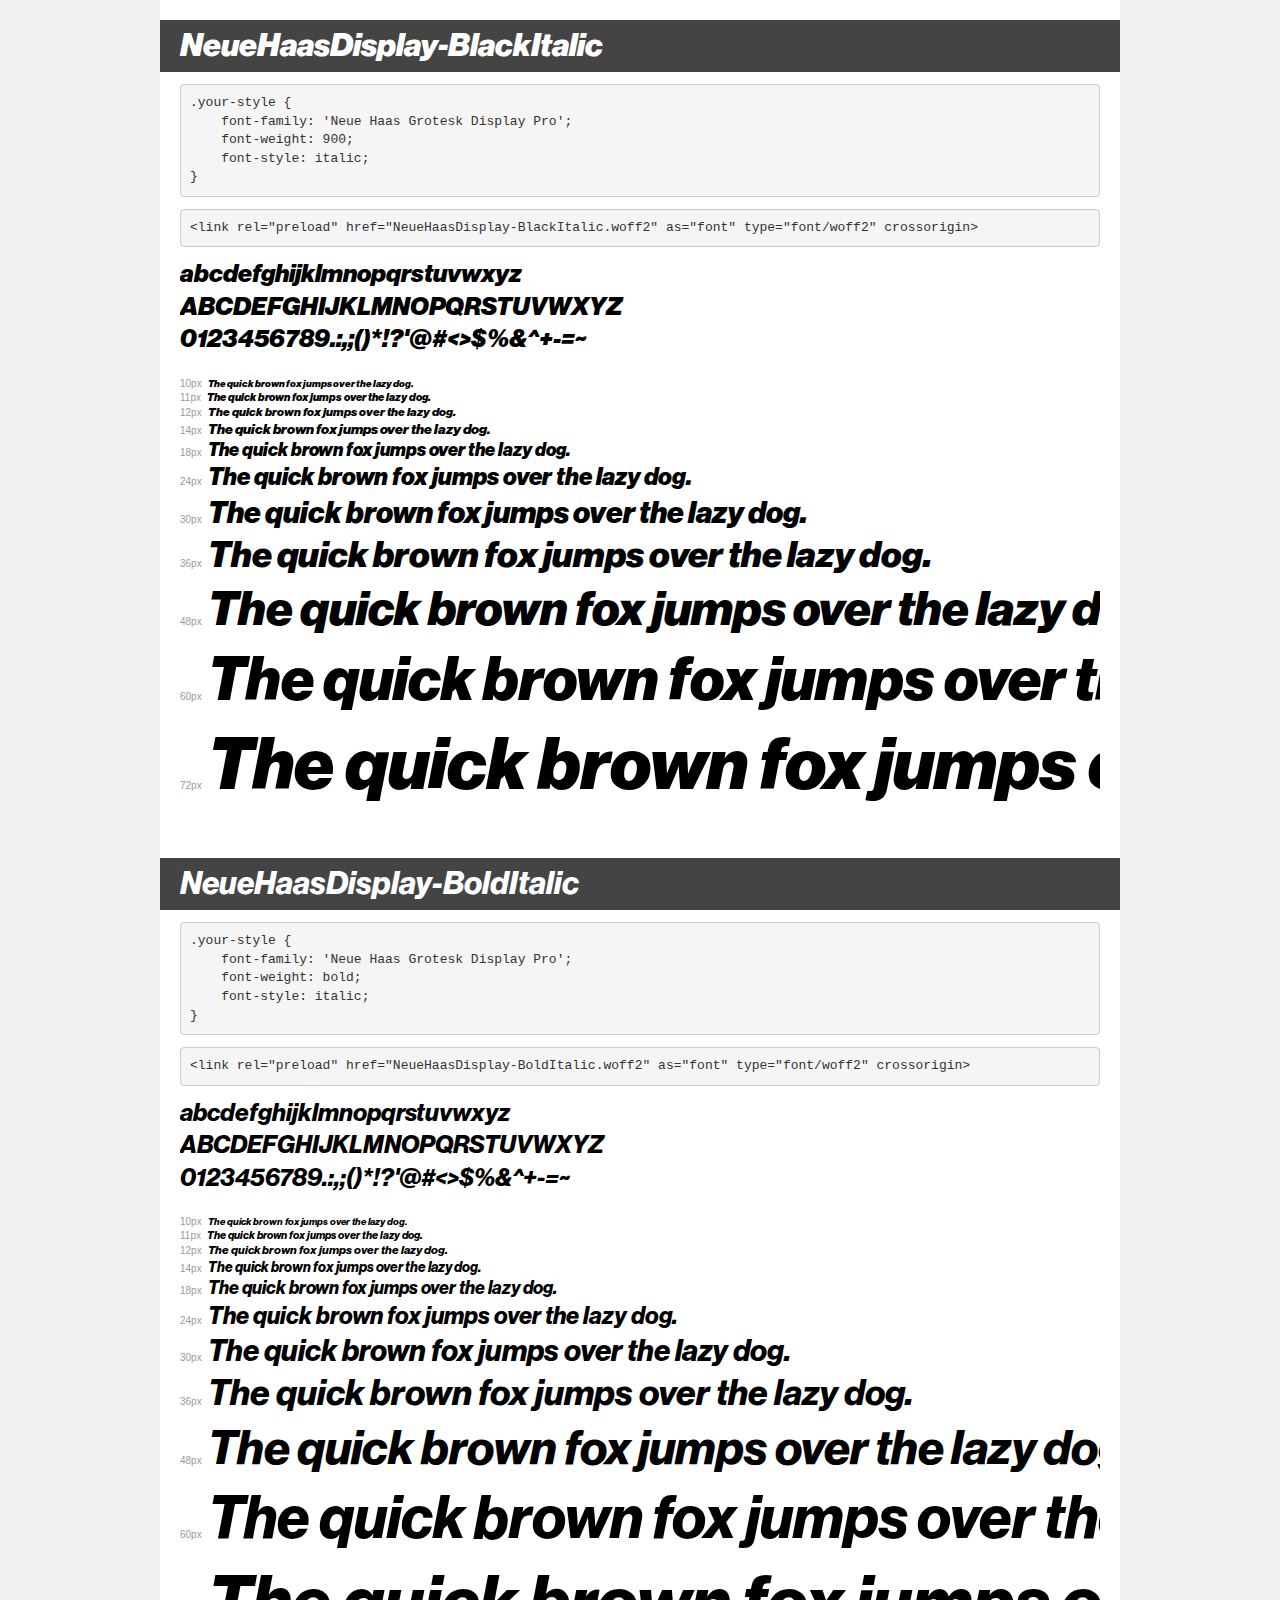
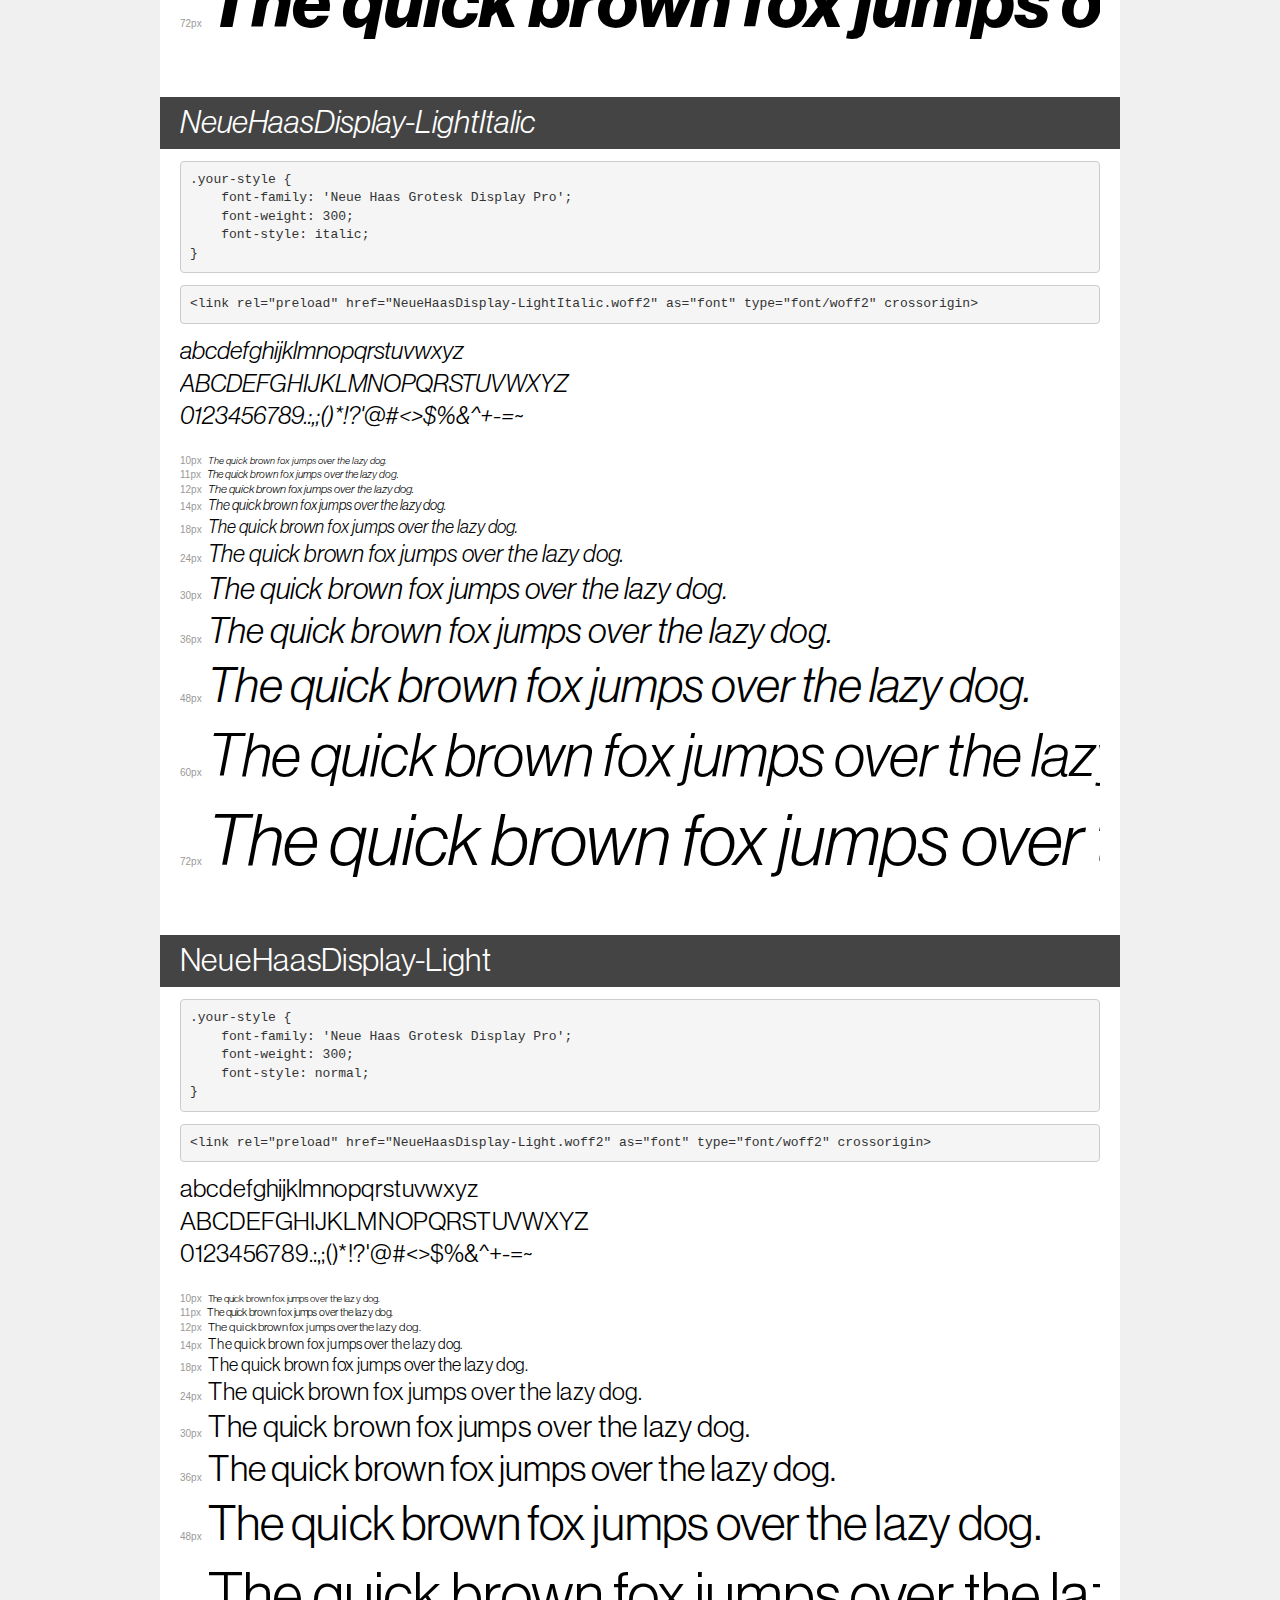
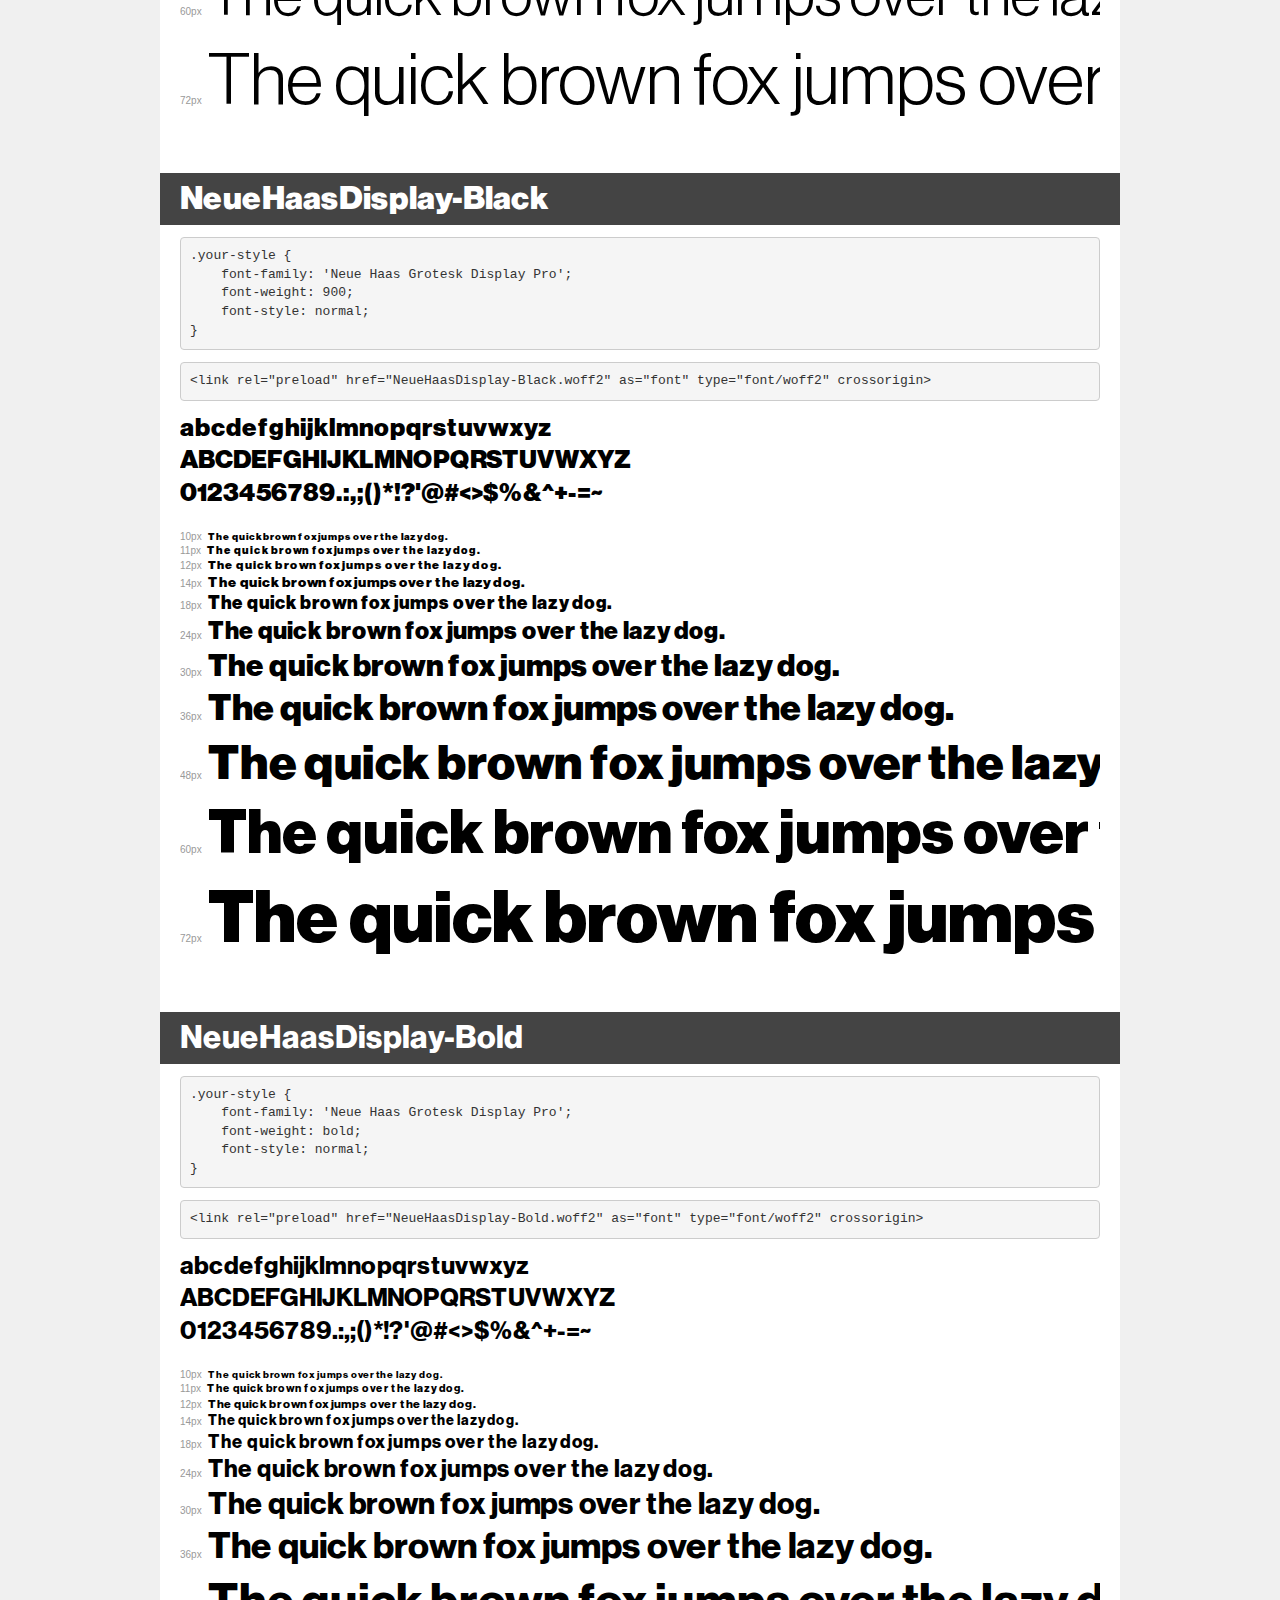
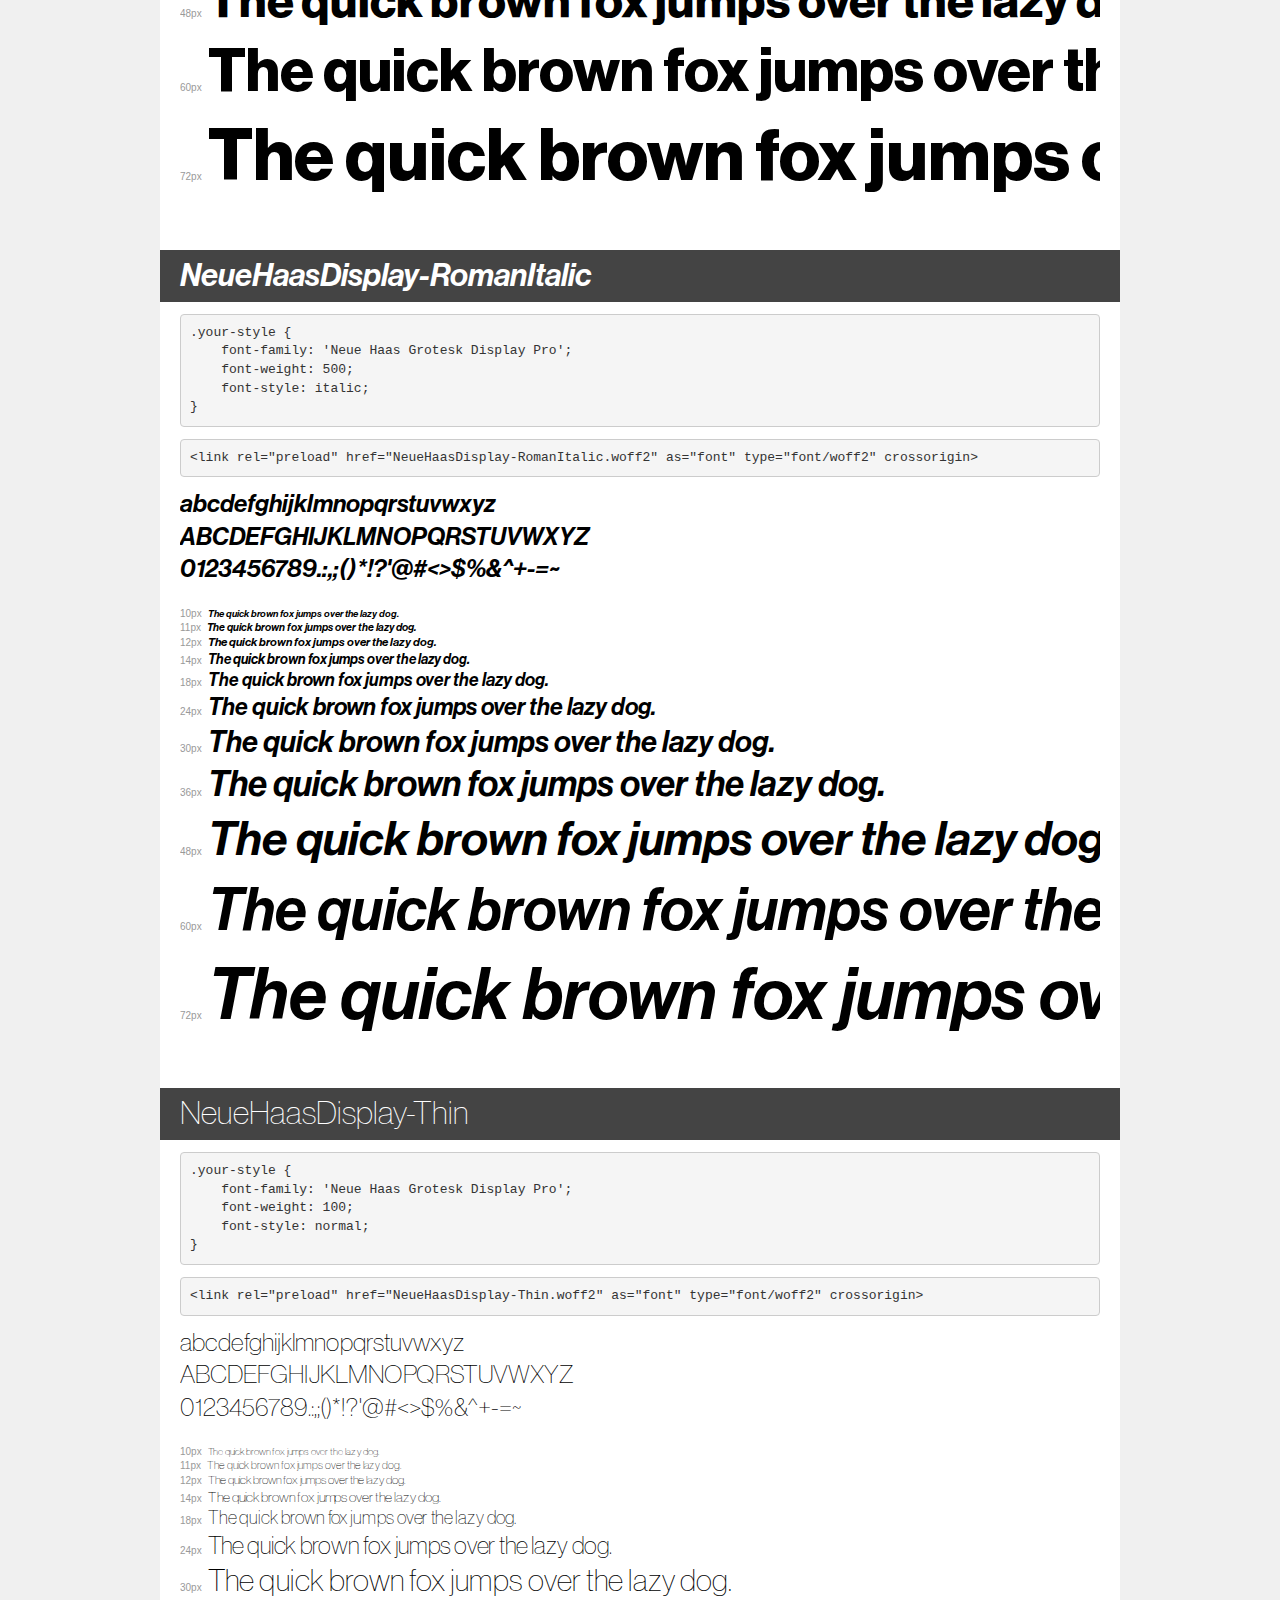
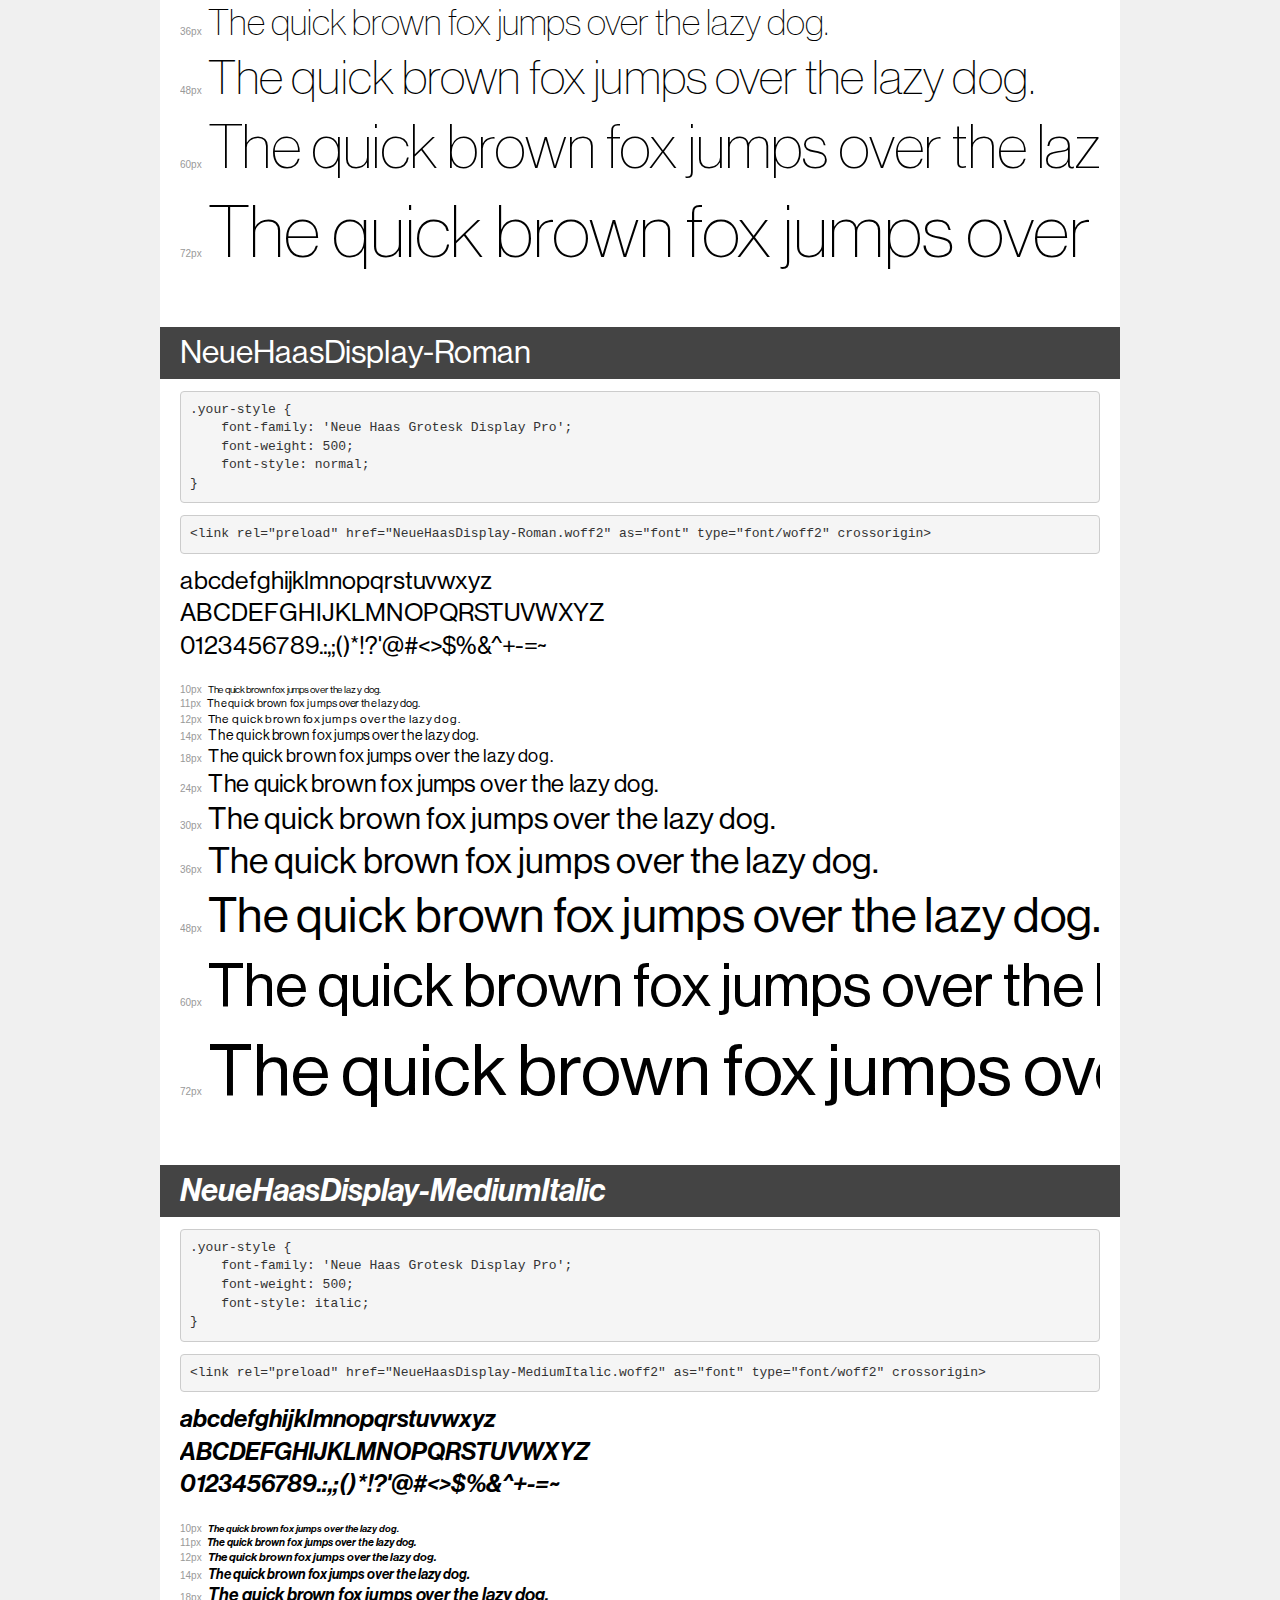
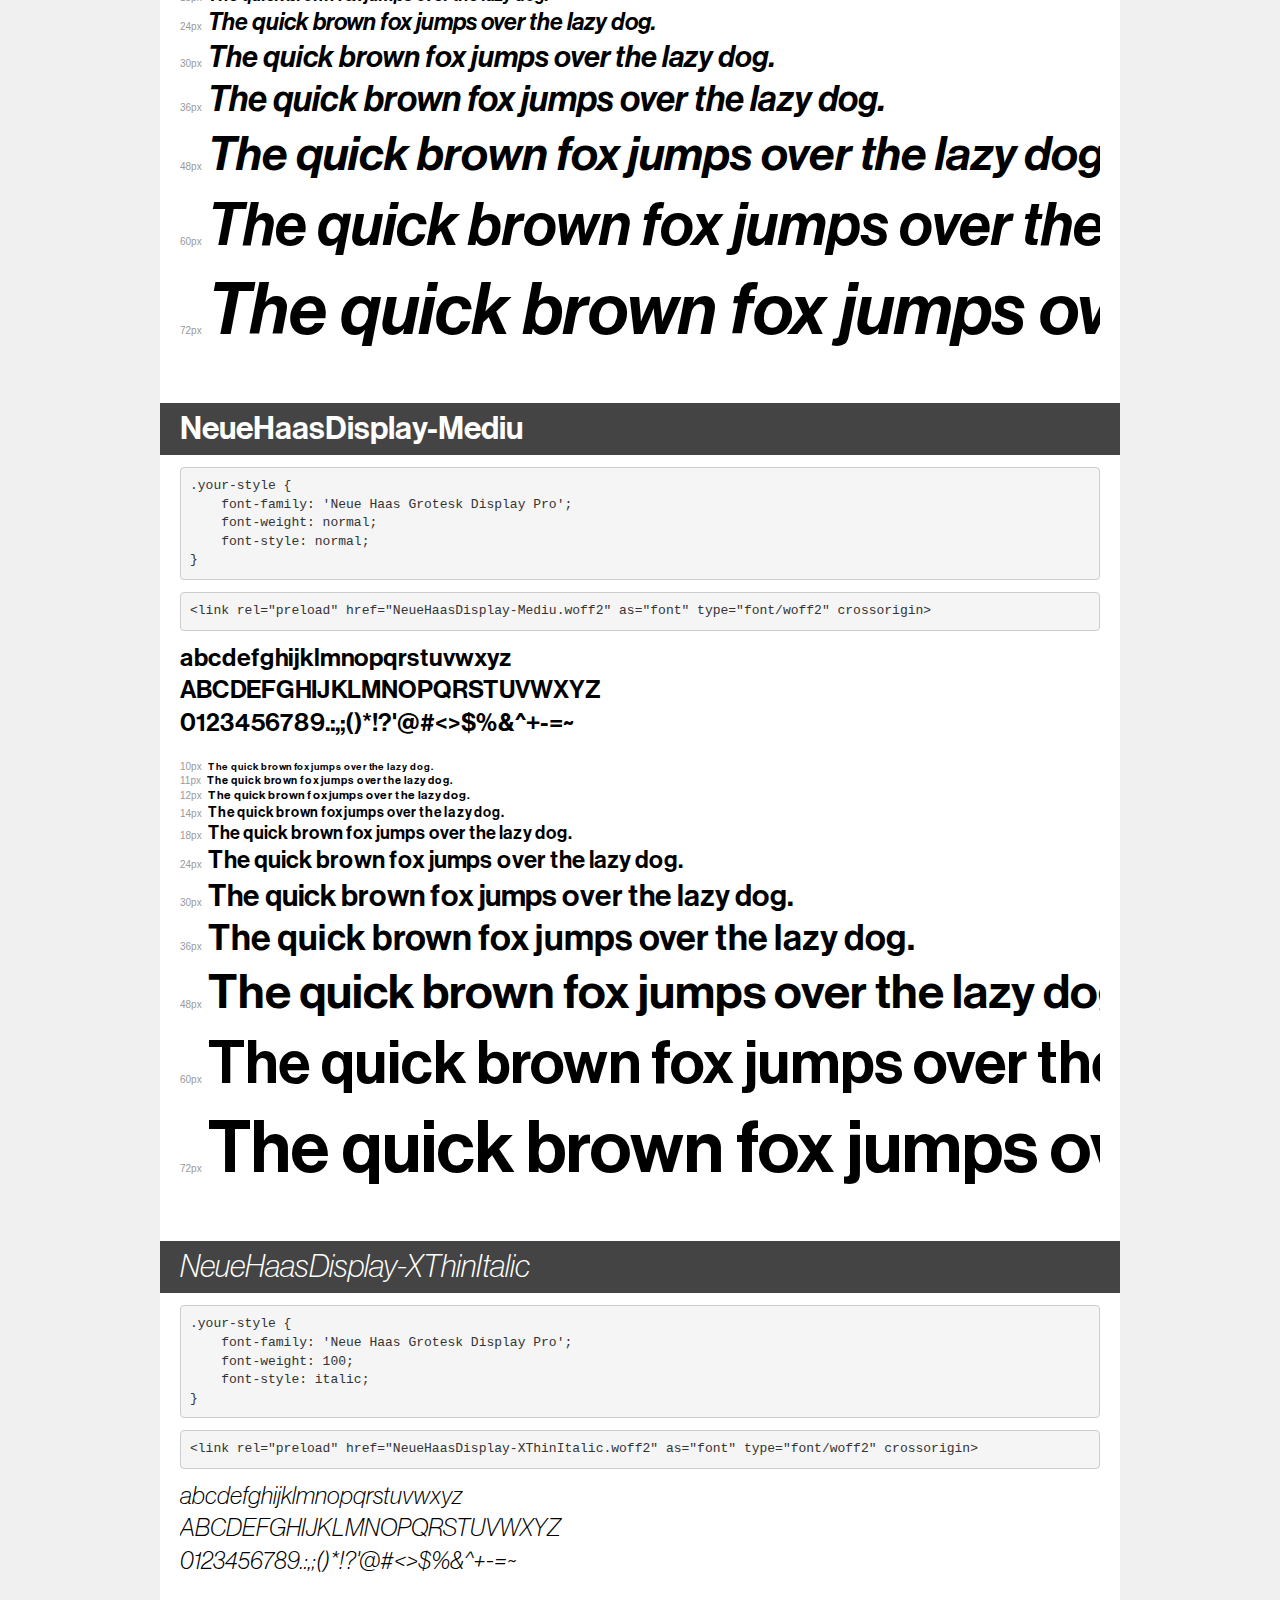
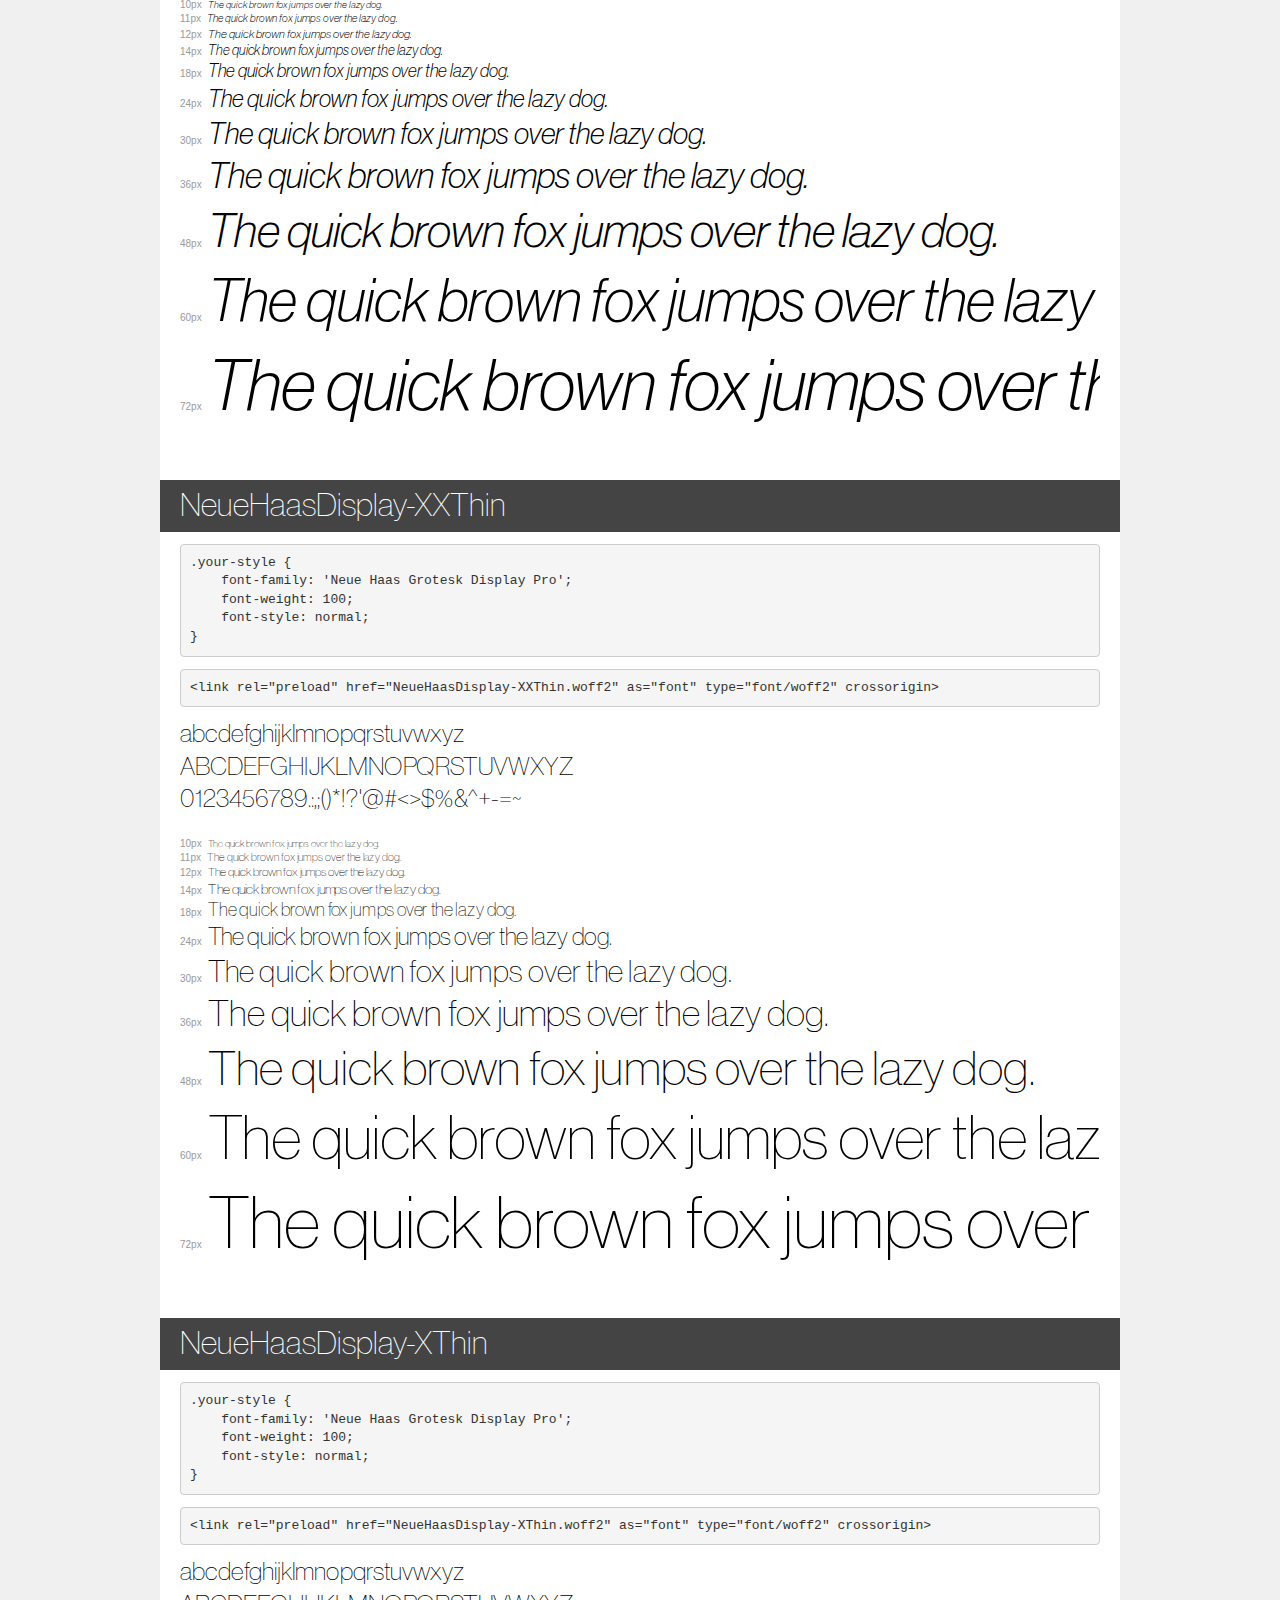
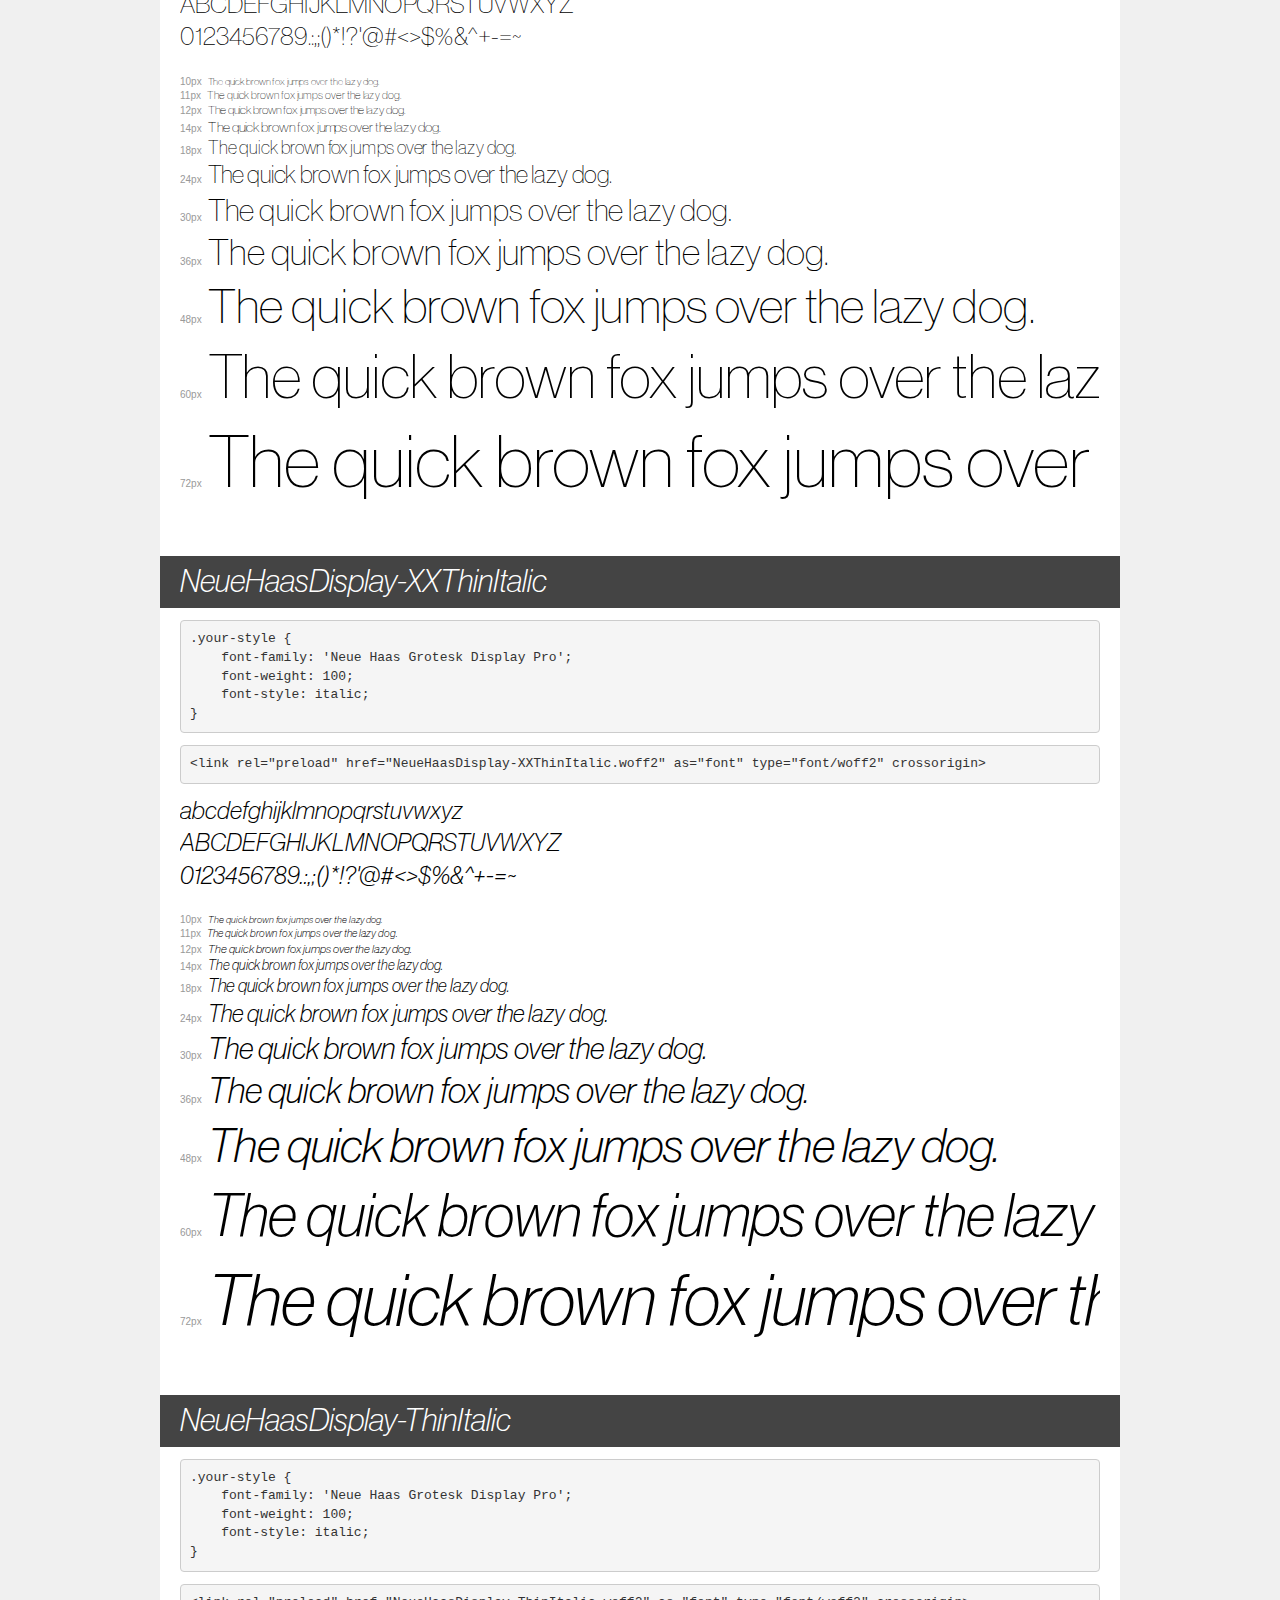
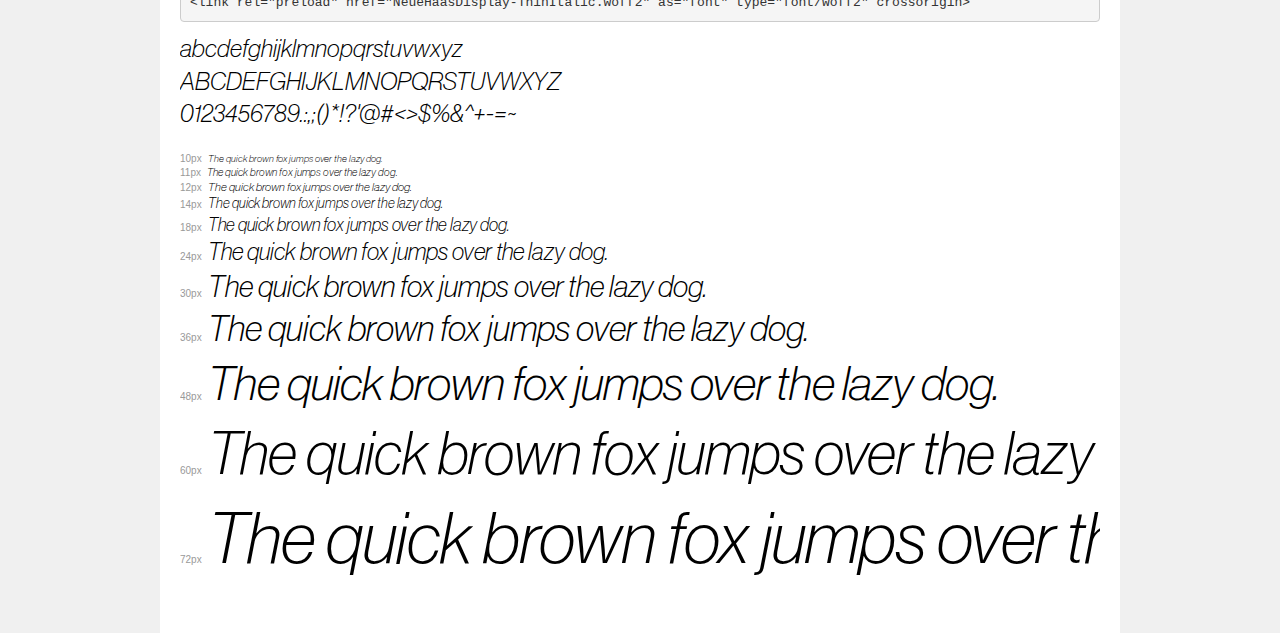
<file: fonts/demo.html>
<!DOCTYPE html>
<html lang="en">
<head>
    <meta charset="utf-8">
    <meta http-equiv="X-UA-Compatible" content="IE=edge">
    <meta name="viewport" content="width=device-width, initial-scale=1">
    <meta name="robots" content="noindex, noarchive">
    <meta name="format-detection" content="telephone=no">
    <title>Transfonter demo</title>
    <link href="stylesheet.css" rel="stylesheet">
    <style>
        /*
        http://meyerweb.com/eric/tools/css/reset/
        v2.0 | 20110126
        License: none (public domain)
        */
        html, body, div, span, applet, object, iframe,
        h1, h2, h3, h4, h5, h6, p, blockquote, pre,
        a, abbr, acronym, address, big, cite, code,
        del, dfn, em, img, ins, kbd, q, s, samp,
        small, strike, strong, sub, sup, tt, var,
        b, u, i, center,
        dl, dt, dd, ol, ul, li,
        fieldset, form, label, legend,
        table, caption, tbody, tfoot, thead, tr, th, td,
        article, aside, canvas, details, embed,
        figure, figcaption, footer, header, hgroup,
        menu, nav, output, ruby, section, summary,
        time, mark, audio, video {
            margin: 0;
            padding: 0;
            border: 0;
            font-size: 100%;
            font: inherit;
            vertical-align: baseline;
        }
        /* HTML5 display-role reset for older browsers */
        article, aside, details, figcaption, figure,
        footer, header, hgroup, menu, nav, section {
            display: block;
        }
        body {
            line-height: 1;
        }
        ol, ul {
            list-style: none;
        }
        blockquote, q {
            quotes: none;
        }
        blockquote:before, blockquote:after,
        q:before, q:after {
            content: '';
            content: none;
        }
        table {
            border-collapse: collapse;
            border-spacing: 0;
        }
        /* demo styles */
        body {
            background: #f0f0f0;
            color: #000;
        }
        .page {
            background: #fff;
            width: 920px;
            margin: 0 auto;
            padding: 20px 20px 0 20px;
            overflow: hidden;
        }
        .font-container {
            overflow-x: auto;
            overflow-y: hidden;
            margin-bottom: 40px;
            line-height: 1.3;
            white-space: nowrap;
            padding-bottom: 5px;
        }
        h1 {
            position: relative;
            background: #444;
            font-size: 32px;
            color: #fff;
            padding: 10px 20px;
            margin: 0 -20px 12px -20px;
        }
        .letters {
            font-size: 25px;
            margin-bottom: 20px;
        }
        .s10:before {
            content: '10px';
        }
        .s11:before {
            content: '11px';
        }
        .s12:before {
            content: '12px';
        }
        .s14:before {
            content: '14px';
        }
        .s18:before {
            content: '18px';
        }
        .s24:before {
            content: '24px';
        }
        .s30:before {
            content: '30px';
        }
        .s36:before {
            content: '36px';
        }
        .s48:before {
            content: '48px';
        }
        .s60:before {
            content: '60px';
        }
        .s72:before {
            content: '72px';
        }
        .s10:before, .s11:before, .s12:before, .s14:before,
        .s18:before, .s24:before, .s30:before, .s36:before,
        .s48:before, .s60:before, .s72:before {
            font-family: Arial, sans-serif;
            font-size: 10px;
            font-weight: normal;
            font-style: normal;
            color: #999;
            padding-right: 6px;
        }
        pre {
            display: block;
            padding: 9px;
            margin: 0 0 12px;
            font-family: Monaco, Menlo, Consolas, "Courier New", monospace;
            font-size: 13px;
            line-height: 1.428571429;
            color: #333;
            font-weight: normal;
            font-style: normal;
            background-color: #f5f5f5;
            border: 1px solid #ccc;
            overflow-x: auto;
            border-radius: 4px;
        }
        /* responsive */
        @media (max-width: 959px) {
            .page {
                width: auto;
                margin: 0;
            }
        }
    </style>
</head>
<body>
<div class="page">
    <div class="demo">
        <h1 style="font-family: 'Neue Haas Grotesk Display Pro'; font-weight: 900; font-style: italic;">NeueHaasDisplay-BlackItalic</h1>
        <pre title="Usage">.your-style {
    font-family: 'Neue Haas Grotesk Display Pro';
    font-weight: 900;
    font-style: italic;
}</pre>
        <pre title="Preload (optional)">
&lt;link rel=&quot;preload&quot; href=&quot;NeueHaasDisplay-BlackItalic.woff2&quot; as=&quot;font&quot; type=&quot;font/woff2&quot; crossorigin&gt;</pre>
        <div class="font-container" style="font-family: 'Neue Haas Grotesk Display Pro'; font-weight: 900; font-style: italic;">
            <p class="letters">
                abcdefghijklmnopqrstuvwxyz<br>
ABCDEFGHIJKLMNOPQRSTUVWXYZ<br>
                0123456789.:,;()*!?'@#&lt;&gt;$%&^+-=~
            </p>
            <p class="s10" style="font-size: 10px;">The quick brown fox jumps over the lazy dog.</p>
            <p class="s11" style="font-size: 11px;">The quick brown fox jumps over the lazy dog.</p>
            <p class="s12" style="font-size: 12px;">The quick brown fox jumps over the lazy dog.</p>
            <p class="s14" style="font-size: 14px;">The quick brown fox jumps over the lazy dog.</p>
            <p class="s18" style="font-size: 18px;">The quick brown fox jumps over the lazy dog.</p>
            <p class="s24" style="font-size: 24px;">The quick brown fox jumps over the lazy dog.</p>
            <p class="s30" style="font-size: 30px;">The quick brown fox jumps over the lazy dog.</p>
            <p class="s36" style="font-size: 36px;">The quick brown fox jumps over the lazy dog.</p>
            <p class="s48" style="font-size: 48px;">The quick brown fox jumps over the lazy dog.</p>
            <p class="s60" style="font-size: 60px;">The quick brown fox jumps over the lazy dog.</p>
            <p class="s72" style="font-size: 72px;">The quick brown fox jumps over the lazy dog.</p>
        </div>
    </div>

    <div class="demo">
        <h1 style="font-family: 'Neue Haas Grotesk Display Pro'; font-weight: bold; font-style: italic;">NeueHaasDisplay-BoldItalic</h1>
        <pre title="Usage">.your-style {
    font-family: 'Neue Haas Grotesk Display Pro';
    font-weight: bold;
    font-style: italic;
}</pre>
        <pre title="Preload (optional)">
&lt;link rel=&quot;preload&quot; href=&quot;NeueHaasDisplay-BoldItalic.woff2&quot; as=&quot;font&quot; type=&quot;font/woff2&quot; crossorigin&gt;</pre>
        <div class="font-container" style="font-family: 'Neue Haas Grotesk Display Pro'; font-weight: bold; font-style: italic;">
            <p class="letters">
                abcdefghijklmnopqrstuvwxyz<br>
ABCDEFGHIJKLMNOPQRSTUVWXYZ<br>
                0123456789.:,;()*!?'@#&lt;&gt;$%&^+-=~
            </p>
            <p class="s10" style="font-size: 10px;">The quick brown fox jumps over the lazy dog.</p>
            <p class="s11" style="font-size: 11px;">The quick brown fox jumps over the lazy dog.</p>
            <p class="s12" style="font-size: 12px;">The quick brown fox jumps over the lazy dog.</p>
            <p class="s14" style="font-size: 14px;">The quick brown fox jumps over the lazy dog.</p>
            <p class="s18" style="font-size: 18px;">The quick brown fox jumps over the lazy dog.</p>
            <p class="s24" style="font-size: 24px;">The quick brown fox jumps over the lazy dog.</p>
            <p class="s30" style="font-size: 30px;">The quick brown fox jumps over the lazy dog.</p>
            <p class="s36" style="font-size: 36px;">The quick brown fox jumps over the lazy dog.</p>
            <p class="s48" style="font-size: 48px;">The quick brown fox jumps over the lazy dog.</p>
            <p class="s60" style="font-size: 60px;">The quick brown fox jumps over the lazy dog.</p>
            <p class="s72" style="font-size: 72px;">The quick brown fox jumps over the lazy dog.</p>
        </div>
    </div>

    <div class="demo">
        <h1 style="font-family: 'Neue Haas Grotesk Display Pro'; font-weight: 300; font-style: italic;">NeueHaasDisplay-LightItalic</h1>
        <pre title="Usage">.your-style {
    font-family: 'Neue Haas Grotesk Display Pro';
    font-weight: 300;
    font-style: italic;
}</pre>
        <pre title="Preload (optional)">
&lt;link rel=&quot;preload&quot; href=&quot;NeueHaasDisplay-LightItalic.woff2&quot; as=&quot;font&quot; type=&quot;font/woff2&quot; crossorigin&gt;</pre>
        <div class="font-container" style="font-family: 'Neue Haas Grotesk Display Pro'; font-weight: 300; font-style: italic;">
            <p class="letters">
                abcdefghijklmnopqrstuvwxyz<br>
ABCDEFGHIJKLMNOPQRSTUVWXYZ<br>
                0123456789.:,;()*!?'@#&lt;&gt;$%&^+-=~
            </p>
            <p class="s10" style="font-size: 10px;">The quick brown fox jumps over the lazy dog.</p>
            <p class="s11" style="font-size: 11px;">The quick brown fox jumps over the lazy dog.</p>
            <p class="s12" style="font-size: 12px;">The quick brown fox jumps over the lazy dog.</p>
            <p class="s14" style="font-size: 14px;">The quick brown fox jumps over the lazy dog.</p>
            <p class="s18" style="font-size: 18px;">The quick brown fox jumps over the lazy dog.</p>
            <p class="s24" style="font-size: 24px;">The quick brown fox jumps over the lazy dog.</p>
            <p class="s30" style="font-size: 30px;">The quick brown fox jumps over the lazy dog.</p>
            <p class="s36" style="font-size: 36px;">The quick brown fox jumps over the lazy dog.</p>
            <p class="s48" style="font-size: 48px;">The quick brown fox jumps over the lazy dog.</p>
            <p class="s60" style="font-size: 60px;">The quick brown fox jumps over the lazy dog.</p>
            <p class="s72" style="font-size: 72px;">The quick brown fox jumps over the lazy dog.</p>
        </div>
    </div>

    <div class="demo">
        <h1 style="font-family: 'Neue Haas Grotesk Display Pro'; font-weight: 300; font-style: normal;">NeueHaasDisplay-Light</h1>
        <pre title="Usage">.your-style {
    font-family: 'Neue Haas Grotesk Display Pro';
    font-weight: 300;
    font-style: normal;
}</pre>
        <pre title="Preload (optional)">
&lt;link rel=&quot;preload&quot; href=&quot;NeueHaasDisplay-Light.woff2&quot; as=&quot;font&quot; type=&quot;font/woff2&quot; crossorigin&gt;</pre>
        <div class="font-container" style="font-family: 'Neue Haas Grotesk Display Pro'; font-weight: 300; font-style: normal;">
            <p class="letters">
                abcdefghijklmnopqrstuvwxyz<br>
ABCDEFGHIJKLMNOPQRSTUVWXYZ<br>
                0123456789.:,;()*!?'@#&lt;&gt;$%&^+-=~
            </p>
            <p class="s10" style="font-size: 10px;">The quick brown fox jumps over the lazy dog.</p>
            <p class="s11" style="font-size: 11px;">The quick brown fox jumps over the lazy dog.</p>
            <p class="s12" style="font-size: 12px;">The quick brown fox jumps over the lazy dog.</p>
            <p class="s14" style="font-size: 14px;">The quick brown fox jumps over the lazy dog.</p>
            <p class="s18" style="font-size: 18px;">The quick brown fox jumps over the lazy dog.</p>
            <p class="s24" style="font-size: 24px;">The quick brown fox jumps over the lazy dog.</p>
            <p class="s30" style="font-size: 30px;">The quick brown fox jumps over the lazy dog.</p>
            <p class="s36" style="font-size: 36px;">The quick brown fox jumps over the lazy dog.</p>
            <p class="s48" style="font-size: 48px;">The quick brown fox jumps over the lazy dog.</p>
            <p class="s60" style="font-size: 60px;">The quick brown fox jumps over the lazy dog.</p>
            <p class="s72" style="font-size: 72px;">The quick brown fox jumps over the lazy dog.</p>
        </div>
    </div>

    <div class="demo">
        <h1 style="font-family: 'Neue Haas Grotesk Display Pro'; font-weight: 900; font-style: normal;">NeueHaasDisplay-Black</h1>
        <pre title="Usage">.your-style {
    font-family: 'Neue Haas Grotesk Display Pro';
    font-weight: 900;
    font-style: normal;
}</pre>
        <pre title="Preload (optional)">
&lt;link rel=&quot;preload&quot; href=&quot;NeueHaasDisplay-Black.woff2&quot; as=&quot;font&quot; type=&quot;font/woff2&quot; crossorigin&gt;</pre>
        <div class="font-container" style="font-family: 'Neue Haas Grotesk Display Pro'; font-weight: 900; font-style: normal;">
            <p class="letters">
                abcdefghijklmnopqrstuvwxyz<br>
ABCDEFGHIJKLMNOPQRSTUVWXYZ<br>
                0123456789.:,;()*!?'@#&lt;&gt;$%&^+-=~
            </p>
            <p class="s10" style="font-size: 10px;">The quick brown fox jumps over the lazy dog.</p>
            <p class="s11" style="font-size: 11px;">The quick brown fox jumps over the lazy dog.</p>
            <p class="s12" style="font-size: 12px;">The quick brown fox jumps over the lazy dog.</p>
            <p class="s14" style="font-size: 14px;">The quick brown fox jumps over the lazy dog.</p>
            <p class="s18" style="font-size: 18px;">The quick brown fox jumps over the lazy dog.</p>
            <p class="s24" style="font-size: 24px;">The quick brown fox jumps over the lazy dog.</p>
            <p class="s30" style="font-size: 30px;">The quick brown fox jumps over the lazy dog.</p>
            <p class="s36" style="font-size: 36px;">The quick brown fox jumps over the lazy dog.</p>
            <p class="s48" style="font-size: 48px;">The quick brown fox jumps over the lazy dog.</p>
            <p class="s60" style="font-size: 60px;">The quick brown fox jumps over the lazy dog.</p>
            <p class="s72" style="font-size: 72px;">The quick brown fox jumps over the lazy dog.</p>
        </div>
    </div>

    <div class="demo">
        <h1 style="font-family: 'Neue Haas Grotesk Display Pro'; font-weight: bold; font-style: normal;">NeueHaasDisplay-Bold</h1>
        <pre title="Usage">.your-style {
    font-family: 'Neue Haas Grotesk Display Pro';
    font-weight: bold;
    font-style: normal;
}</pre>
        <pre title="Preload (optional)">
&lt;link rel=&quot;preload&quot; href=&quot;NeueHaasDisplay-Bold.woff2&quot; as=&quot;font&quot; type=&quot;font/woff2&quot; crossorigin&gt;</pre>
        <div class="font-container" style="font-family: 'Neue Haas Grotesk Display Pro'; font-weight: bold; font-style: normal;">
            <p class="letters">
                abcdefghijklmnopqrstuvwxyz<br>
ABCDEFGHIJKLMNOPQRSTUVWXYZ<br>
                0123456789.:,;()*!?'@#&lt;&gt;$%&^+-=~
            </p>
            <p class="s10" style="font-size: 10px;">The quick brown fox jumps over the lazy dog.</p>
            <p class="s11" style="font-size: 11px;">The quick brown fox jumps over the lazy dog.</p>
            <p class="s12" style="font-size: 12px;">The quick brown fox jumps over the lazy dog.</p>
            <p class="s14" style="font-size: 14px;">The quick brown fox jumps over the lazy dog.</p>
            <p class="s18" style="font-size: 18px;">The quick brown fox jumps over the lazy dog.</p>
            <p class="s24" style="font-size: 24px;">The quick brown fox jumps over the lazy dog.</p>
            <p class="s30" style="font-size: 30px;">The quick brown fox jumps over the lazy dog.</p>
            <p class="s36" style="font-size: 36px;">The quick brown fox jumps over the lazy dog.</p>
            <p class="s48" style="font-size: 48px;">The quick brown fox jumps over the lazy dog.</p>
            <p class="s60" style="font-size: 60px;">The quick brown fox jumps over the lazy dog.</p>
            <p class="s72" style="font-size: 72px;">The quick brown fox jumps over the lazy dog.</p>
        </div>
    </div>

    <div class="demo">
        <h1 style="font-family: 'Neue Haas Grotesk Display Pro'; font-weight: 500; font-style: italic;">NeueHaasDisplay-RomanItalic</h1>
        <pre title="Usage">.your-style {
    font-family: 'Neue Haas Grotesk Display Pro';
    font-weight: 500;
    font-style: italic;
}</pre>
        <pre title="Preload (optional)">
&lt;link rel=&quot;preload&quot; href=&quot;NeueHaasDisplay-RomanItalic.woff2&quot; as=&quot;font&quot; type=&quot;font/woff2&quot; crossorigin&gt;</pre>
        <div class="font-container" style="font-family: 'Neue Haas Grotesk Display Pro'; font-weight: 500; font-style: italic;">
            <p class="letters">
                abcdefghijklmnopqrstuvwxyz<br>
ABCDEFGHIJKLMNOPQRSTUVWXYZ<br>
                0123456789.:,;()*!?'@#&lt;&gt;$%&^+-=~
            </p>
            <p class="s10" style="font-size: 10px;">The quick brown fox jumps over the lazy dog.</p>
            <p class="s11" style="font-size: 11px;">The quick brown fox jumps over the lazy dog.</p>
            <p class="s12" style="font-size: 12px;">The quick brown fox jumps over the lazy dog.</p>
            <p class="s14" style="font-size: 14px;">The quick brown fox jumps over the lazy dog.</p>
            <p class="s18" style="font-size: 18px;">The quick brown fox jumps over the lazy dog.</p>
            <p class="s24" style="font-size: 24px;">The quick brown fox jumps over the lazy dog.</p>
            <p class="s30" style="font-size: 30px;">The quick brown fox jumps over the lazy dog.</p>
            <p class="s36" style="font-size: 36px;">The quick brown fox jumps over the lazy dog.</p>
            <p class="s48" style="font-size: 48px;">The quick brown fox jumps over the lazy dog.</p>
            <p class="s60" style="font-size: 60px;">The quick brown fox jumps over the lazy dog.</p>
            <p class="s72" style="font-size: 72px;">The quick brown fox jumps over the lazy dog.</p>
        </div>
    </div>

    <div class="demo">
        <h1 style="font-family: 'Neue Haas Grotesk Display Pro'; font-weight: 100; font-style: normal;">NeueHaasDisplay-Thin</h1>
        <pre title="Usage">.your-style {
    font-family: 'Neue Haas Grotesk Display Pro';
    font-weight: 100;
    font-style: normal;
}</pre>
        <pre title="Preload (optional)">
&lt;link rel=&quot;preload&quot; href=&quot;NeueHaasDisplay-Thin.woff2&quot; as=&quot;font&quot; type=&quot;font/woff2&quot; crossorigin&gt;</pre>
        <div class="font-container" style="font-family: 'Neue Haas Grotesk Display Pro'; font-weight: 100; font-style: normal;">
            <p class="letters">
                abcdefghijklmnopqrstuvwxyz<br>
ABCDEFGHIJKLMNOPQRSTUVWXYZ<br>
                0123456789.:,;()*!?'@#&lt;&gt;$%&^+-=~
            </p>
            <p class="s10" style="font-size: 10px;">The quick brown fox jumps over the lazy dog.</p>
            <p class="s11" style="font-size: 11px;">The quick brown fox jumps over the lazy dog.</p>
            <p class="s12" style="font-size: 12px;">The quick brown fox jumps over the lazy dog.</p>
            <p class="s14" style="font-size: 14px;">The quick brown fox jumps over the lazy dog.</p>
            <p class="s18" style="font-size: 18px;">The quick brown fox jumps over the lazy dog.</p>
            <p class="s24" style="font-size: 24px;">The quick brown fox jumps over the lazy dog.</p>
            <p class="s30" style="font-size: 30px;">The quick brown fox jumps over the lazy dog.</p>
            <p class="s36" style="font-size: 36px;">The quick brown fox jumps over the lazy dog.</p>
            <p class="s48" style="font-size: 48px;">The quick brown fox jumps over the lazy dog.</p>
            <p class="s60" style="font-size: 60px;">The quick brown fox jumps over the lazy dog.</p>
            <p class="s72" style="font-size: 72px;">The quick brown fox jumps over the lazy dog.</p>
        </div>
    </div>

    <div class="demo">
        <h1 style="font-family: 'Neue Haas Grotesk Display Pro'; font-weight: 500; font-style: normal;">NeueHaasDisplay-Roman</h1>
        <pre title="Usage">.your-style {
    font-family: 'Neue Haas Grotesk Display Pro';
    font-weight: 500;
    font-style: normal;
}</pre>
        <pre title="Preload (optional)">
&lt;link rel=&quot;preload&quot; href=&quot;NeueHaasDisplay-Roman.woff2&quot; as=&quot;font&quot; type=&quot;font/woff2&quot; crossorigin&gt;</pre>
        <div class="font-container" style="font-family: 'Neue Haas Grotesk Display Pro'; font-weight: 500; font-style: normal;">
            <p class="letters">
                abcdefghijklmnopqrstuvwxyz<br>
ABCDEFGHIJKLMNOPQRSTUVWXYZ<br>
                0123456789.:,;()*!?'@#&lt;&gt;$%&^+-=~
            </p>
            <p class="s10" style="font-size: 10px;">The quick brown fox jumps over the lazy dog.</p>
            <p class="s11" style="font-size: 11px;">The quick brown fox jumps over the lazy dog.</p>
            <p class="s12" style="font-size: 12px;">The quick brown fox jumps over the lazy dog.</p>
            <p class="s14" style="font-size: 14px;">The quick brown fox jumps over the lazy dog.</p>
            <p class="s18" style="font-size: 18px;">The quick brown fox jumps over the lazy dog.</p>
            <p class="s24" style="font-size: 24px;">The quick brown fox jumps over the lazy dog.</p>
            <p class="s30" style="font-size: 30px;">The quick brown fox jumps over the lazy dog.</p>
            <p class="s36" style="font-size: 36px;">The quick brown fox jumps over the lazy dog.</p>
            <p class="s48" style="font-size: 48px;">The quick brown fox jumps over the lazy dog.</p>
            <p class="s60" style="font-size: 60px;">The quick brown fox jumps over the lazy dog.</p>
            <p class="s72" style="font-size: 72px;">The quick brown fox jumps over the lazy dog.</p>
        </div>
    </div>

    <div class="demo">
        <h1 style="font-family: 'Neue Haas Grotesk Display Pro'; font-weight: 500; font-style: italic;">NeueHaasDisplay-MediumItalic</h1>
        <pre title="Usage">.your-style {
    font-family: 'Neue Haas Grotesk Display Pro';
    font-weight: 500;
    font-style: italic;
}</pre>
        <pre title="Preload (optional)">
&lt;link rel=&quot;preload&quot; href=&quot;NeueHaasDisplay-MediumItalic.woff2&quot; as=&quot;font&quot; type=&quot;font/woff2&quot; crossorigin&gt;</pre>
        <div class="font-container" style="font-family: 'Neue Haas Grotesk Display Pro'; font-weight: 500; font-style: italic;">
            <p class="letters">
                abcdefghijklmnopqrstuvwxyz<br>
ABCDEFGHIJKLMNOPQRSTUVWXYZ<br>
                0123456789.:,;()*!?'@#&lt;&gt;$%&^+-=~
            </p>
            <p class="s10" style="font-size: 10px;">The quick brown fox jumps over the lazy dog.</p>
            <p class="s11" style="font-size: 11px;">The quick brown fox jumps over the lazy dog.</p>
            <p class="s12" style="font-size: 12px;">The quick brown fox jumps over the lazy dog.</p>
            <p class="s14" style="font-size: 14px;">The quick brown fox jumps over the lazy dog.</p>
            <p class="s18" style="font-size: 18px;">The quick brown fox jumps over the lazy dog.</p>
            <p class="s24" style="font-size: 24px;">The quick brown fox jumps over the lazy dog.</p>
            <p class="s30" style="font-size: 30px;">The quick brown fox jumps over the lazy dog.</p>
            <p class="s36" style="font-size: 36px;">The quick brown fox jumps over the lazy dog.</p>
            <p class="s48" style="font-size: 48px;">The quick brown fox jumps over the lazy dog.</p>
            <p class="s60" style="font-size: 60px;">The quick brown fox jumps over the lazy dog.</p>
            <p class="s72" style="font-size: 72px;">The quick brown fox jumps over the lazy dog.</p>
        </div>
    </div>

    <div class="demo">
        <h1 style="font-family: 'Neue Haas Grotesk Display Pro'; font-weight: normal; font-style: normal;">NeueHaasDisplay-Mediu</h1>
        <pre title="Usage">.your-style {
    font-family: 'Neue Haas Grotesk Display Pro';
    font-weight: normal;
    font-style: normal;
}</pre>
        <pre title="Preload (optional)">
&lt;link rel=&quot;preload&quot; href=&quot;NeueHaasDisplay-Mediu.woff2&quot; as=&quot;font&quot; type=&quot;font/woff2&quot; crossorigin&gt;</pre>
        <div class="font-container" style="font-family: 'Neue Haas Grotesk Display Pro'; font-weight: normal; font-style: normal;">
            <p class="letters">
                abcdefghijklmnopqrstuvwxyz<br>
ABCDEFGHIJKLMNOPQRSTUVWXYZ<br>
                0123456789.:,;()*!?'@#&lt;&gt;$%&^+-=~
            </p>
            <p class="s10" style="font-size: 10px;">The quick brown fox jumps over the lazy dog.</p>
            <p class="s11" style="font-size: 11px;">The quick brown fox jumps over the lazy dog.</p>
            <p class="s12" style="font-size: 12px;">The quick brown fox jumps over the lazy dog.</p>
            <p class="s14" style="font-size: 14px;">The quick brown fox jumps over the lazy dog.</p>
            <p class="s18" style="font-size: 18px;">The quick brown fox jumps over the lazy dog.</p>
            <p class="s24" style="font-size: 24px;">The quick brown fox jumps over the lazy dog.</p>
            <p class="s30" style="font-size: 30px;">The quick brown fox jumps over the lazy dog.</p>
            <p class="s36" style="font-size: 36px;">The quick brown fox jumps over the lazy dog.</p>
            <p class="s48" style="font-size: 48px;">The quick brown fox jumps over the lazy dog.</p>
            <p class="s60" style="font-size: 60px;">The quick brown fox jumps over the lazy dog.</p>
            <p class="s72" style="font-size: 72px;">The quick brown fox jumps over the lazy dog.</p>
        </div>
    </div>

    <div class="demo">
        <h1 style="font-family: 'Neue Haas Grotesk Display Pro'; font-weight: 100; font-style: italic;">NeueHaasDisplay-XThinItalic</h1>
        <pre title="Usage">.your-style {
    font-family: 'Neue Haas Grotesk Display Pro';
    font-weight: 100;
    font-style: italic;
}</pre>
        <pre title="Preload (optional)">
&lt;link rel=&quot;preload&quot; href=&quot;NeueHaasDisplay-XThinItalic.woff2&quot; as=&quot;font&quot; type=&quot;font/woff2&quot; crossorigin&gt;</pre>
        <div class="font-container" style="font-family: 'Neue Haas Grotesk Display Pro'; font-weight: 100; font-style: italic;">
            <p class="letters">
                abcdefghijklmnopqrstuvwxyz<br>
ABCDEFGHIJKLMNOPQRSTUVWXYZ<br>
                0123456789.:,;()*!?'@#&lt;&gt;$%&^+-=~
            </p>
            <p class="s10" style="font-size: 10px;">The quick brown fox jumps over the lazy dog.</p>
            <p class="s11" style="font-size: 11px;">The quick brown fox jumps over the lazy dog.</p>
            <p class="s12" style="font-size: 12px;">The quick brown fox jumps over the lazy dog.</p>
            <p class="s14" style="font-size: 14px;">The quick brown fox jumps over the lazy dog.</p>
            <p class="s18" style="font-size: 18px;">The quick brown fox jumps over the lazy dog.</p>
            <p class="s24" style="font-size: 24px;">The quick brown fox jumps over the lazy dog.</p>
            <p class="s30" style="font-size: 30px;">The quick brown fox jumps over the lazy dog.</p>
            <p class="s36" style="font-size: 36px;">The quick brown fox jumps over the lazy dog.</p>
            <p class="s48" style="font-size: 48px;">The quick brown fox jumps over the lazy dog.</p>
            <p class="s60" style="font-size: 60px;">The quick brown fox jumps over the lazy dog.</p>
            <p class="s72" style="font-size: 72px;">The quick brown fox jumps over the lazy dog.</p>
        </div>
    </div>

    <div class="demo">
        <h1 style="font-family: 'Neue Haas Grotesk Display Pro'; font-weight: 100; font-style: normal;">NeueHaasDisplay-XXThin</h1>
        <pre title="Usage">.your-style {
    font-family: 'Neue Haas Grotesk Display Pro';
    font-weight: 100;
    font-style: normal;
}</pre>
        <pre title="Preload (optional)">
&lt;link rel=&quot;preload&quot; href=&quot;NeueHaasDisplay-XXThin.woff2&quot; as=&quot;font&quot; type=&quot;font/woff2&quot; crossorigin&gt;</pre>
        <div class="font-container" style="font-family: 'Neue Haas Grotesk Display Pro'; font-weight: 100; font-style: normal;">
            <p class="letters">
                abcdefghijklmnopqrstuvwxyz<br>
ABCDEFGHIJKLMNOPQRSTUVWXYZ<br>
                0123456789.:,;()*!?'@#&lt;&gt;$%&^+-=~
            </p>
            <p class="s10" style="font-size: 10px;">The quick brown fox jumps over the lazy dog.</p>
            <p class="s11" style="font-size: 11px;">The quick brown fox jumps over the lazy dog.</p>
            <p class="s12" style="font-size: 12px;">The quick brown fox jumps over the lazy dog.</p>
            <p class="s14" style="font-size: 14px;">The quick brown fox jumps over the lazy dog.</p>
            <p class="s18" style="font-size: 18px;">The quick brown fox jumps over the lazy dog.</p>
            <p class="s24" style="font-size: 24px;">The quick brown fox jumps over the lazy dog.</p>
            <p class="s30" style="font-size: 30px;">The quick brown fox jumps over the lazy dog.</p>
            <p class="s36" style="font-size: 36px;">The quick brown fox jumps over the lazy dog.</p>
            <p class="s48" style="font-size: 48px;">The quick brown fox jumps over the lazy dog.</p>
            <p class="s60" style="font-size: 60px;">The quick brown fox jumps over the lazy dog.</p>
            <p class="s72" style="font-size: 72px;">The quick brown fox jumps over the lazy dog.</p>
        </div>
    </div>

    <div class="demo">
        <h1 style="font-family: 'Neue Haas Grotesk Display Pro'; font-weight: 100; font-style: normal;">NeueHaasDisplay-XThin</h1>
        <pre title="Usage">.your-style {
    font-family: 'Neue Haas Grotesk Display Pro';
    font-weight: 100;
    font-style: normal;
}</pre>
        <pre title="Preload (optional)">
&lt;link rel=&quot;preload&quot; href=&quot;NeueHaasDisplay-XThin.woff2&quot; as=&quot;font&quot; type=&quot;font/woff2&quot; crossorigin&gt;</pre>
        <div class="font-container" style="font-family: 'Neue Haas Grotesk Display Pro'; font-weight: 100; font-style: normal;">
            <p class="letters">
                abcdefghijklmnopqrstuvwxyz<br>
ABCDEFGHIJKLMNOPQRSTUVWXYZ<br>
                0123456789.:,;()*!?'@#&lt;&gt;$%&^+-=~
            </p>
            <p class="s10" style="font-size: 10px;">The quick brown fox jumps over the lazy dog.</p>
            <p class="s11" style="font-size: 11px;">The quick brown fox jumps over the lazy dog.</p>
            <p class="s12" style="font-size: 12px;">The quick brown fox jumps over the lazy dog.</p>
            <p class="s14" style="font-size: 14px;">The quick brown fox jumps over the lazy dog.</p>
            <p class="s18" style="font-size: 18px;">The quick brown fox jumps over the lazy dog.</p>
            <p class="s24" style="font-size: 24px;">The quick brown fox jumps over the lazy dog.</p>
            <p class="s30" style="font-size: 30px;">The quick brown fox jumps over the lazy dog.</p>
            <p class="s36" style="font-size: 36px;">The quick brown fox jumps over the lazy dog.</p>
            <p class="s48" style="font-size: 48px;">The quick brown fox jumps over the lazy dog.</p>
            <p class="s60" style="font-size: 60px;">The quick brown fox jumps over the lazy dog.</p>
            <p class="s72" style="font-size: 72px;">The quick brown fox jumps over the lazy dog.</p>
        </div>
    </div>

    <div class="demo">
        <h1 style="font-family: 'Neue Haas Grotesk Display Pro'; font-weight: 100; font-style: italic;">NeueHaasDisplay-XXThinItalic</h1>
        <pre title="Usage">.your-style {
    font-family: 'Neue Haas Grotesk Display Pro';
    font-weight: 100;
    font-style: italic;
}</pre>
        <pre title="Preload (optional)">
&lt;link rel=&quot;preload&quot; href=&quot;NeueHaasDisplay-XXThinItalic.woff2&quot; as=&quot;font&quot; type=&quot;font/woff2&quot; crossorigin&gt;</pre>
        <div class="font-container" style="font-family: 'Neue Haas Grotesk Display Pro'; font-weight: 100; font-style: italic;">
            <p class="letters">
                abcdefghijklmnopqrstuvwxyz<br>
ABCDEFGHIJKLMNOPQRSTUVWXYZ<br>
                0123456789.:,;()*!?'@#&lt;&gt;$%&^+-=~
            </p>
            <p class="s10" style="font-size: 10px;">The quick brown fox jumps over the lazy dog.</p>
            <p class="s11" style="font-size: 11px;">The quick brown fox jumps over the lazy dog.</p>
            <p class="s12" style="font-size: 12px;">The quick brown fox jumps over the lazy dog.</p>
            <p class="s14" style="font-size: 14px;">The quick brown fox jumps over the lazy dog.</p>
            <p class="s18" style="font-size: 18px;">The quick brown fox jumps over the lazy dog.</p>
            <p class="s24" style="font-size: 24px;">The quick brown fox jumps over the lazy dog.</p>
            <p class="s30" style="font-size: 30px;">The quick brown fox jumps over the lazy dog.</p>
            <p class="s36" style="font-size: 36px;">The quick brown fox jumps over the lazy dog.</p>
            <p class="s48" style="font-size: 48px;">The quick brown fox jumps over the lazy dog.</p>
            <p class="s60" style="font-size: 60px;">The quick brown fox jumps over the lazy dog.</p>
            <p class="s72" style="font-size: 72px;">The quick brown fox jumps over the lazy dog.</p>
        </div>
    </div>

    <div class="demo">
        <h1 style="font-family: 'Neue Haas Grotesk Display Pro'; font-weight: 100; font-style: italic;">NeueHaasDisplay-ThinItalic</h1>
        <pre title="Usage">.your-style {
    font-family: 'Neue Haas Grotesk Display Pro';
    font-weight: 100;
    font-style: italic;
}</pre>
        <pre title="Preload (optional)">
&lt;link rel=&quot;preload&quot; href=&quot;NeueHaasDisplay-ThinItalic.woff2&quot; as=&quot;font&quot; type=&quot;font/woff2&quot; crossorigin&gt;</pre>
        <div class="font-container" style="font-family: 'Neue Haas Grotesk Display Pro'; font-weight: 100; font-style: italic;">
            <p class="letters">
                abcdefghijklmnopqrstuvwxyz<br>
ABCDEFGHIJKLMNOPQRSTUVWXYZ<br>
                0123456789.:,;()*!?'@#&lt;&gt;$%&^+-=~
            </p>
            <p class="s10" style="font-size: 10px;">The quick brown fox jumps over the lazy dog.</p>
            <p class="s11" style="font-size: 11px;">The quick brown fox jumps over the lazy dog.</p>
            <p class="s12" style="font-size: 12px;">The quick brown fox jumps over the lazy dog.</p>
            <p class="s14" style="font-size: 14px;">The quick brown fox jumps over the lazy dog.</p>
            <p class="s18" style="font-size: 18px;">The quick brown fox jumps over the lazy dog.</p>
            <p class="s24" style="font-size: 24px;">The quick brown fox jumps over the lazy dog.</p>
            <p class="s30" style="font-size: 30px;">The quick brown fox jumps over the lazy dog.</p>
            <p class="s36" style="font-size: 36px;">The quick brown fox jumps over the lazy dog.</p>
            <p class="s48" style="font-size: 48px;">The quick brown fox jumps over the lazy dog.</p>
            <p class="s60" style="font-size: 60px;">The quick brown fox jumps over the lazy dog.</p>
            <p class="s72" style="font-size: 72px;">The quick brown fox jumps over the lazy dog.</p>
        </div>
    </div>

</div>
</body>
</html>
</file>
<file: fonts/stylesheet.css>
@font-face {
    font-family: 'Neue Haas Grotesk Display Pro';
    src: url('NeueHaasDisplay-BlackItalic.eot');
    src: url('NeueHaasDisplay-BlackItalic.eot?#iefix') format('embedded-opentype'),
        url('NeueHaasDisplay-BlackItalic.woff2') format('woff2'),
        url('NeueHaasDisplay-BlackItalic.woff') format('woff'),
        url('NeueHaasDisplay-BlackItalic.ttf') format('truetype');
    font-weight: 900;
    font-style: italic;
    font-display: swap;
}

@font-face {
    font-family: 'Neue Haas Grotesk Display Pro';
    src: url('NeueHaasDisplay-BoldItalic.eot');
    src: url('NeueHaasDisplay-BoldItalic.eot?#iefix') format('embedded-opentype'),
        url('NeueHaasDisplay-BoldItalic.woff2') format('woff2'),
        url('NeueHaasDisplay-BoldItalic.woff') format('woff'),
        url('NeueHaasDisplay-BoldItalic.ttf') format('truetype');
    font-weight: bold;
    font-style: italic;
    font-display: swap;
}

@font-face {
    font-family: 'Neue Haas Grotesk Display Pro';
    src: url('NeueHaasDisplay-LightItalic.eot');
    src: url('NeueHaasDisplay-LightItalic.eot?#iefix') format('embedded-opentype'),
        url('NeueHaasDisplay-LightItalic.woff2') format('woff2'),
        url('NeueHaasDisplay-LightItalic.woff') format('woff'),
        url('NeueHaasDisplay-LightItalic.ttf') format('truetype');
    font-weight: 300;
    font-style: italic;
    font-display: swap;
}

@font-face {
    font-family: 'Neue Haas Grotesk Display Pro';
    src: url('NeueHaasDisplay-Light.eot');
    src: url('NeueHaasDisplay-Light.eot?#iefix') format('embedded-opentype'),
        url('NeueHaasDisplay-Light.woff2') format('woff2'),
        url('NeueHaasDisplay-Light.woff') format('woff'),
        url('NeueHaasDisplay-Light.ttf') format('truetype');
    font-weight: 300;
    font-style: normal;
    font-display: swap;
}

@font-face {
    font-family: 'Neue Haas Grotesk Display Pro';
    src: url('NeueHaasDisplay-Black.eot');
    src: url('NeueHaasDisplay-Black.eot?#iefix') format('embedded-opentype'),
        url('NeueHaasDisplay-Black.woff2') format('woff2'),
        url('NeueHaasDisplay-Black.woff') format('woff'),
        url('NeueHaasDisplay-Black.ttf') format('truetype');
    font-weight: 900;
    font-style: normal;
    font-display: swap;
}

@font-face {
    font-family: 'Neue Haas Grotesk Display Pro';
    src: url('NeueHaasDisplay-Bold.eot');
    src: url('NeueHaasDisplay-Bold.eot?#iefix') format('embedded-opentype'),
        url('NeueHaasDisplay-Bold.woff2') format('woff2'),
        url('NeueHaasDisplay-Bold.woff') format('woff'),
        url('NeueHaasDisplay-Bold.ttf') format('truetype');
    font-weight: bold;
    font-style: normal;
    font-display: swap;
}

@font-face {
    font-family: 'Neue Haas Grotesk Display Pro';
    src: url('NeueHaasDisplay-RomanItalic.eot');
    src: url('NeueHaasDisplay-RomanItalic.eot?#iefix') format('embedded-opentype'),
        url('NeueHaasDisplay-RomanItalic.woff2') format('woff2'),
        url('NeueHaasDisplay-RomanItalic.woff') format('woff'),
        url('NeueHaasDisplay-RomanItalic.ttf') format('truetype');
    font-weight: 500;
    font-style: italic;
    font-display: swap;
}

@font-face {
    font-family: 'Neue Haas Grotesk Display Pro';
    src: url('NeueHaasDisplay-Thin.eot');
    src: url('NeueHaasDisplay-Thin.eot?#iefix') format('embedded-opentype'),
        url('NeueHaasDisplay-Thin.woff2') format('woff2'),
        url('NeueHaasDisplay-Thin.woff') format('woff'),
        url('NeueHaasDisplay-Thin.ttf') format('truetype');
    font-weight: 100;
    font-style: normal;
    font-display: swap;
}

@font-face {
    font-family: 'Neue Haas Grotesk Display Pro';
    src: url('NeueHaasDisplay-Roman.eot');
    src: url('NeueHaasDisplay-Roman.eot?#iefix') format('embedded-opentype'),
        url('NeueHaasDisplay-Roman.woff2') format('woff2'),
        url('NeueHaasDisplay-Roman.woff') format('woff'),
        url('NeueHaasDisplay-Roman.ttf') format('truetype');
    font-weight: 500;
    font-style: normal;
    font-display: swap;
}

@font-face {
    font-family: 'Neue Haas Grotesk Display Pro';
    src: url('NeueHaasDisplay-MediumItalic.eot');
    src: url('NeueHaasDisplay-MediumItalic.eot?#iefix') format('embedded-opentype'),
        url('NeueHaasDisplay-MediumItalic.woff2') format('woff2'),
        url('NeueHaasDisplay-MediumItalic.woff') format('woff'),
        url('NeueHaasDisplay-MediumItalic.ttf') format('truetype');
    font-weight: 500;
    font-style: italic;
    font-display: swap;
}

@font-face {
    font-family: 'Neue Haas Grotesk Display Pro';
    src: url('NeueHaasDisplay-Mediu.eot');
    src: url('NeueHaasDisplay-Mediu.eot?#iefix') format('embedded-opentype'),
        url('NeueHaasDisplay-Mediu.woff2') format('woff2'),
        url('NeueHaasDisplay-Mediu.woff') format('woff'),
        url('NeueHaasDisplay-Mediu.ttf') format('truetype');
    font-weight: normal;
    font-style: normal;
    font-display: swap;
}

@font-face {
    font-family: 'Neue Haas Grotesk Display Pro';
    src: url('NeueHaasDisplay-XThinItalic.eot');
    src: url('NeueHaasDisplay-XThinItalic.eot?#iefix') format('embedded-opentype'),
        url('NeueHaasDisplay-XThinItalic.woff2') format('woff2'),
        url('NeueHaasDisplay-XThinItalic.woff') format('woff'),
        url('NeueHaasDisplay-XThinItalic.ttf') format('truetype');
    font-weight: 100;
    font-style: italic;
    font-display: swap;
}

@font-face {
    font-family: 'Neue Haas Grotesk Display Pro';
    src: url('NeueHaasDisplay-XXThin.eot');
    src: url('NeueHaasDisplay-XXThin.eot?#iefix') format('embedded-opentype'),
        url('NeueHaasDisplay-XXThin.woff2') format('woff2'),
        url('NeueHaasDisplay-XXThin.woff') format('woff'),
        url('NeueHaasDisplay-XXThin.ttf') format('truetype');
    font-weight: 100;
    font-style: normal;
    font-display: swap;
}

@font-face {
    font-family: 'Neue Haas Grotesk Display Pro';
    src: url('NeueHaasDisplay-XThin.eot');
    src: url('NeueHaasDisplay-XThin.eot?#iefix') format('embedded-opentype'),
        url('NeueHaasDisplay-XThin.woff2') format('woff2'),
        url('NeueHaasDisplay-XThin.woff') format('woff'),
        url('NeueHaasDisplay-XThin.ttf') format('truetype');
    font-weight: 100;
    font-style: normal;
    font-display: swap;
}

@font-face {
    font-family: 'Neue Haas Grotesk Display Pro';
    src: url('NeueHaasDisplay-XXThinItalic.eot');
    src: url('NeueHaasDisplay-XXThinItalic.eot?#iefix') format('embedded-opentype'),
        url('NeueHaasDisplay-XXThinItalic.woff2') format('woff2'),
        url('NeueHaasDisplay-XXThinItalic.woff') format('woff'),
        url('NeueHaasDisplay-XXThinItalic.ttf') format('truetype');
    font-weight: 100;
    font-style: italic;
    font-display: swap;
}

@font-face {
    font-family: 'Neue Haas Grotesk Display Pro';
    src: url('NeueHaasDisplay-ThinItalic.eot');
    src: url('NeueHaasDisplay-ThinItalic.eot?#iefix') format('embedded-opentype'),
        url('NeueHaasDisplay-ThinItalic.woff2') format('woff2'),
        url('NeueHaasDisplay-ThinItalic.woff') format('woff'),
        url('NeueHaasDisplay-ThinItalic.ttf') format('truetype');
    font-weight: 100;
    font-style: italic;
    font-display: swap;
}
</file>
